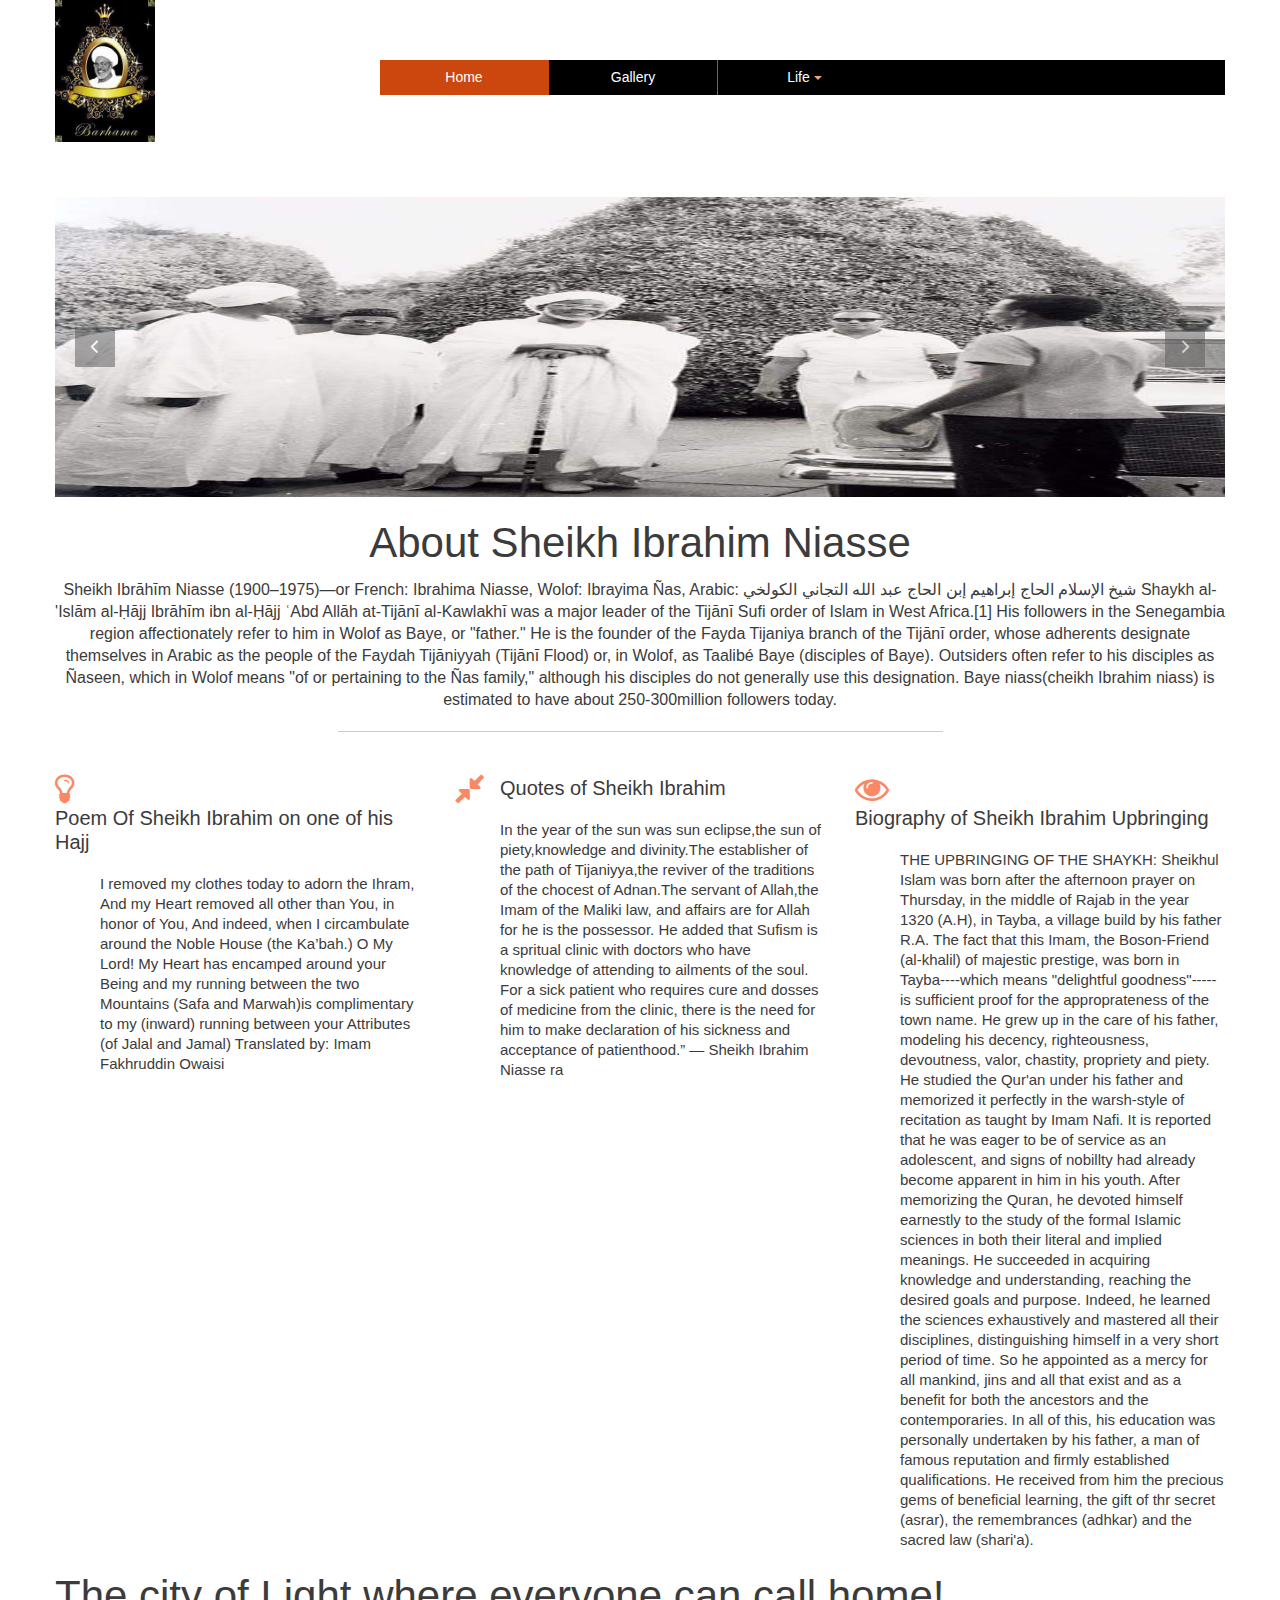
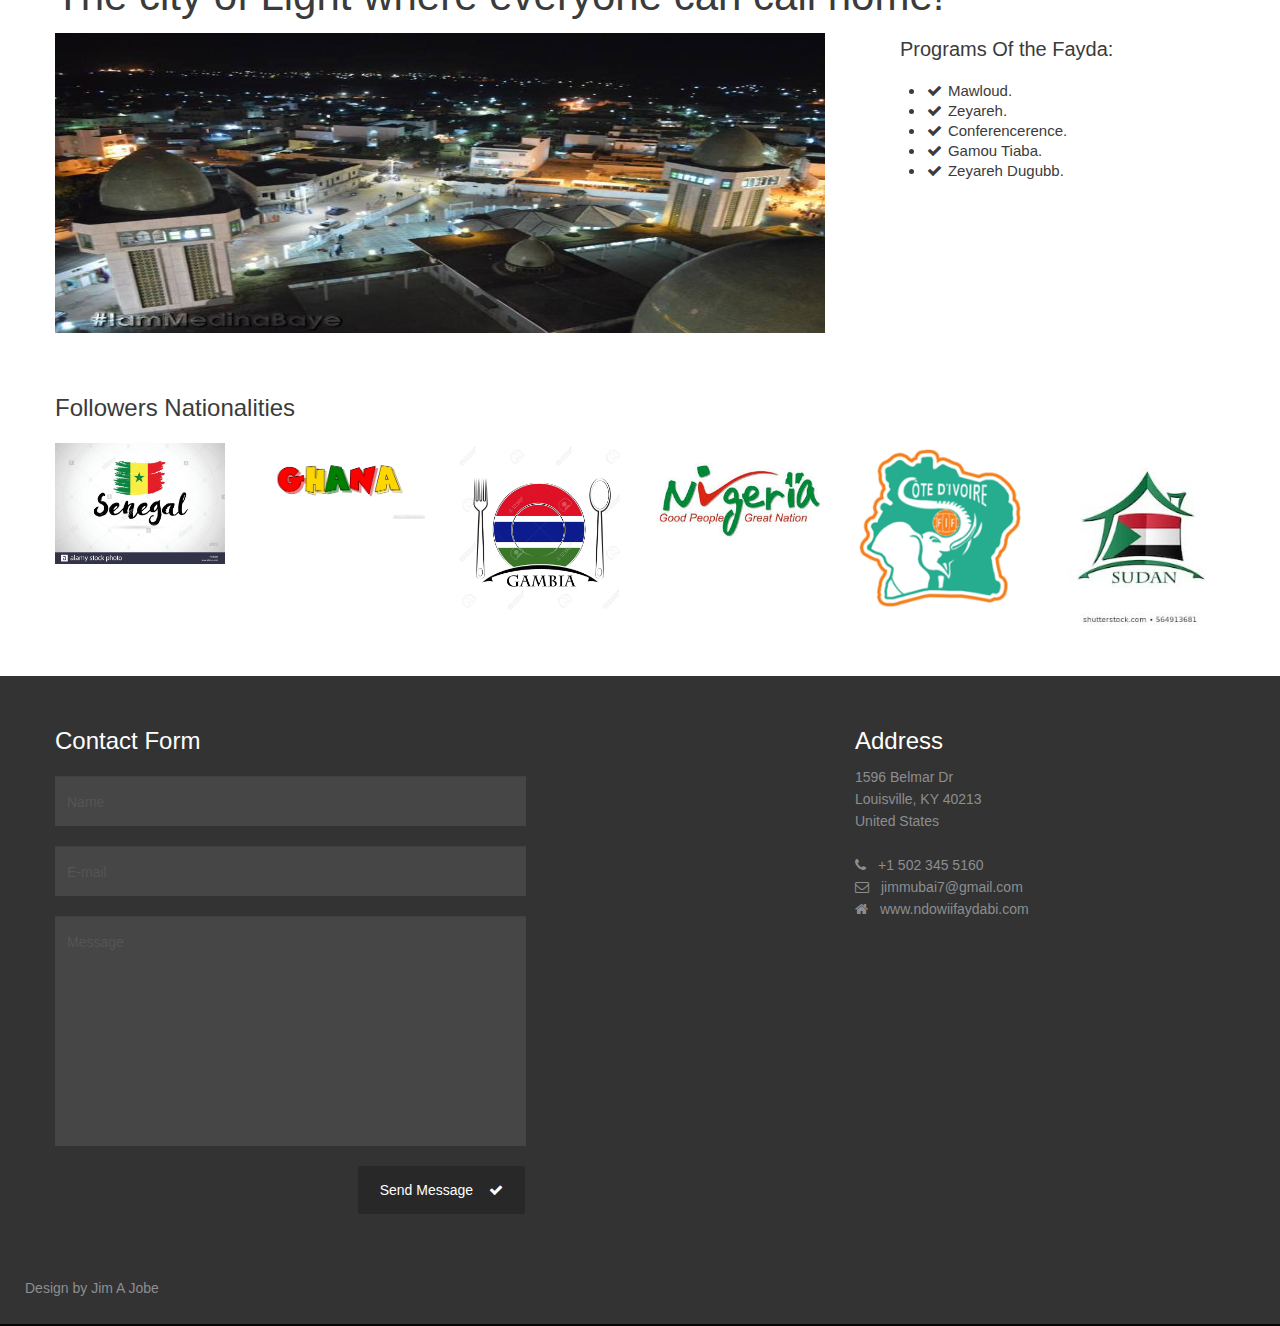
<file: index.html>
<!DOCTYPE html>


<head>
	<!-- Basic Meta Tags -->
  <meta charset="utf-8">
  <title>Baye LA Solution</title>
	<meta name="description" content="The Fayda Tijāniyyah ">
	<meta name="keywords" content="The Fayda Tijāniyyah">
  <meta name="viewport" content="width=device-width, initial-scale=1.0">


   <link href="baye2.jpg" rel="icon" type="image/jpg">


<link href="css/styles.css" rel="stylesheet">
<link href="css/bootstrap-override.css" rel="stylesheet">


 <link href="css/font-awesome/font-awesome.css" rel="stylesheet">

  <link rel="stylesheet" href="css/flexslider.css" type="text/css" media="screen">


</head>
<body>
<!-- Header -->
<header id="header">
  <div class="container">
    <div class="row t-container">

      <!-- Logo -->
      <div class="span3">
        <div class="logo">
          <a href="index.htm"><img src="img/logo-header1.jpg" alt=""></a>
          <p Sheikh Ibrahim Niasse "Baye" The Solution </p>
        </div>
      </div>

      <div class="span9">
        <div class="row space60"></div>
           <nav id="nav" role="navigation">
              <a href="#nav" title="Show navigation">Show navigation</a>
            <a href="#" title="Hide navigation">Hide navigation</a>
            <ul class="clearfix">
            <li class="active"><a href="index.html" title="">Home</a></li>
              <li><a href="gallery.html" title="">Gallery</a></li>
              <li><a href="life.html" title=""><span>Life</span></a>
             </li>
           </ul>
        </nav>
       </div>
    </div>
     <div class="row space40"></div>
        <div class="slider1 flexslider">  <!-- Slider -->
          <ul class="slides">
            <li>
              <img src="img/slider/1.jpg" alt="">
            </li>
            <li>
              <img src="img/slider/2.jpg" alt="">
            </li>
            <li>
              <img src="img/slider/3.jpg" alt="">
            </li>
                  <li>
              <img src="img/slider/4.jpg" alt="">
            </li>
          </ul>
        </div>  <!-- Slider End -->
</div>
</header>


<div id="content">
    <div class="container">
       <div class="f-center">
              <h2>About Sheikh Ibrahim Niasse</h2>
              <div class="head-info">
                Sheikh Ibrāhīm Niasse (1900–1975)—or French: Ibrahima Niasse, Wolof: Ibrayima Ñas, Arabic: شيخ الإسلام الحاج إبراهيم إبن الحاج عبد الله التجاني الكولخي‎ Shaykh al-'Islām al-Ḥājj Ibrāhīm ibn al-Ḥājj ʿAbd Allāh at-Tijānī al-Kawlakhī was a major leader of the Tijānī Sufi order of Islam in West Africa.[1] His followers in the Senegambia region affectionately refer to him in Wolof as Baye, or "father." He is the founder of the Fayda Tijaniya branch of the Tijānī order, whose adherents designate themselves in Arabic as the people of the Faydah Tijāniyyah (Tijānī Flood) or, in Wolof, as Taalibé Baye (disciples of Baye). Outsiders often refer to his disciples as Ñaseen, which in Wolof means "of or pertaining to the Ñas family," although his disciples do not generally use this designation. Baye niass(cheikh Ibrahim niass) is estimated to have about 250-300million followers today.
            </div>
       </div>
       <div class="f-hr"></div>
      <div class="row space40"></div>
      <div class="row">
        <div class="span12">
          <div class="row">
            <!-- Service Container -->
            <div class="span4">
              <!-- Service Icon -->
              <div class="ic-1"><i class="icon-lightbulb"></i></div>
              <!-- Service Title -->
              <div class="title-1"><h4>Poem Of Sheikh Ibrahim on one of his Hajj </h4></div>
              <!-- Service Content -->
              <div class="text-1">
                I removed my clothes today to adorn the Ihram, And my Heart removed all other than You, in honor of You, And indeed, when I circambulate around the Noble House (the Ka’bah.) O My Lord! My Heart has encamped around your Being and my running between the two Mountains (Safa and Marwah)is complimentary to my (inward) running between your Attributes (of Jalal and Jamal)
Translated by: Imam Fakhruddin Owaisi
              </div>
            </div>


            <div class="span4">
                        <div class="ic-1"><i class="icon-resize-small"></i></div>
                        <div class="title-1"><h4>Quotes of Sheikh Ibrahim</h4></div>
                        <div class="text-1">
                          In the year of the sun was sun eclipse,the sun of piety,knowledge and divinity.The establisher of the path of Tijaniyya,the reviver of the traditions of the chocest of Adnan.The servant of Allah,the Imam of the Maliki law, and affairs are for Allah for he is the possessor. He added that Sufism is a spritual clinic with doctors who have knowledge of attending to ailments of the soul. For a sick patient who requires cure and dosses of medicine from the clinic, there is the need for him to make declaration of his sickness and acceptance of patienthood.” ― Sheikh Ibrahim Niasse ra
                        </div>
                      </div>
                      <div class="span4">
                        <div class="ic-1"><i class="icon-eye-open"></i></div>
                        <div class="title-1"><h4>Biography of Sheikh Ibrahim Upbringing</h4></div>
                        <div class="text-1">
                          THE UPBRINGING OF THE SHAYKH: Sheikhul Islam was born after the afternoon prayer on Thursday, in the middle of Rajab in the year 1320 (A.H), in Tayba, a village build by his father R.A. The fact that this Imam, the Boson-Friend (al-khalil) of majestic prestige, was born in Tayba----which means "delightful goodness"-----is sufficient proof for the approprateness of the town name. He grew up in the care of his father, modeling his decency, righteousness, devoutness, valor, chastity, propriety and piety. He studied the Qur'an under his father and memorized it perfectly in the warsh-style of recitation as taught by Imam Nafi. It is reported that he was eager to be of service as an adolescent, and signs of nobillty had already become apparent in him in his youth. After memorizing the Quran, he devoted himself earnestly to the study of the formal Islamic sciences in both their literal and implied meanings. He succeeded in acquiring knowledge and understanding, reaching the desired goals and purpose. Indeed, he learned the sciences exhaustively and mastered all their disciplines, distinguishing himself in a very short period of time. So he appointed as a mercy for all mankind, jins and all that exist and as a benefit for both the ancestors and the contemporaries.
In all of this, his education was personally undertaken by his father, a man of famous reputation and firmly established qualifications. He received from him the precious gems of beneficial learning, the gift of thr secret (asrar), the remembrances (adhkar) and the sacred law (shari'a).
                        </div>
                      </div>
                    </div>
                  </div>

                  <div class="span12">
                    <h2>The city of Light where everyone can call home!</h2>
                  </div>
                  <div class="span8">
                    <img src="img/image01.png" alt="">
                  </div>
                  <div class="span4">
                    <div class="ic-1"></div>
                    <div class="title-1"><h4>Programs Of the Fayda:</h4></div>
                    <!-- List -->
                    <div class="text-1">
                      <ul class="list-b">
                        <!-- List Items -->
                        <li><i class="icon-ok"></i> Mawloud.</li>
                        <li><i class="icon-ok"></i> Zeyareh.</li>
                        <li><i class="icon-ok"></i> Conferencerence.</li>
                        <li><i class="icon-ok"></i> Gamou Tiaba.</li>
                        <li><i class="icon-ok"></i> Zeyareh Dugubb.</li>
                      </ul>
                    </div>
                    <!-- List End -->
                  </div>

                </div>

                <div class="space40"></div>

                <!-- Followers Nationalities -->
                <div class="row">
                  <div class="span12">
                    <h3>Followers Nationalities</h3>
                  </div>
                </div>

                <div id="Nationalities" class="slider2 flexslider">
        <ul class="slides">


                    <li>
                      <div class="row">
                        <div class="span2">
                          <a href="#" rel="external">
                              <img src="img/nationalities/4.png" alt=""width="100px"height="100px">
                          </a>
                        </div>
                        <div class="span2">
                          <a href="#" rel="external">
                              <img src="img/nationalities/3.png" alt=""width="100px"height="100px">
                          </a>
                        </div>
                        <div class="span2">
                          <a href="#" rel="external">
                              <img src="img/nationalities/1.png" alt=""width="100px"height="100px">
                          </a>
                        </div>
                        <div class="span2">
                          <a href="#" rel="external">
                              <img src="img/nationalities/2.png" alt=""width="100px"height="100px">
                          </a>
                        </div>
                        <div class="span2">
                          <a href="#" rel="external">
                              <img src="img/nationalities/5.png" alt=""width="100px"height="100px">
                          </a>
                        </div>
                        <div class="span2">
                          <a href="#" rel="external">
                              <img src="img/nationalities/6.png" alt=""width="100px"height="100px">
                          </a>
                        </div>
                      </div>
                    </li>
                  </ul>
                </div>
                <!-- Our Clients End -->

                <div class="space50"></div>

              </div>
            </div>
            <!-- Content End -->

            <!-- Footer -->
            <footer id="footer">
              <div class="container">
                <div class="row">
                  <div class="span5">
                  <h3>Contact Form</h3>
                  <div>
                    <form class="form-main" name="ajax-form" id="ajax-form" action="#" method="post">
                      <div id="ajaxsuccess">E-mail was successfully sent.</div>
                      <div class="error" id="err-name">Please enter name</div>
                      <input name="name" id="name" type="text" value="Name" onfocus="if(this.value == 'Name') this.value='';" onblur="if(this.value == '') this.value='Name';">

                      <div class="error" id="err-email">Please enter e-mail</div>
          		        <div class="error" id="err-emailvld">E-mail is not a valid format</div>
                      <input  name="email" id="email" type="text" value="E-mail" onfocus="if(this.value == 'E-mail') this.value='';" onblur="if(this.value == '') this.value='E-mail';">

                      <div class="error" id="err-message">Please enter message</div>
                      <textarea  name="message" id="message" onfocus="if(this.value == 'Message') this.value='';" onblur="if(this.value == '') this.value='Message';">Message</textarea><br>
                      <div>
                      	<div class="error" id="err-form">There was a problem validating the form please check!</div>
                      	<div class="error" id="err-timedout">The connection to the server timed out!</div>
                      	<div class="error" id="err-state"></div>
                      </div>
                      <button id="send" class="btn f-right">Send Message <i class="icon-ok"></i></button>
                    </form>
                  </div>
                  </div>
                  <div class="span3 offset3">
                    <h3>Address</h3>
                    1596 Belmar Dr<br>
                    Louisville, KY 40213<br>
                    United States<br>
                    <br>
                    <i class="icon-phone"></i>+1 502 345 5160<br>
                    <i class="icon-envelope"></i><a href="mailto:jimmubai7@gmail.com">jimmubai7@gmail.com</a><br>
                    <i class="icon-home"></i><a href="#">www.ndowiifaydabi.com</a>


                </div>

                <div class="row space50"></div>
                <div class="row">
                  <div class="span6">
                    <div class="logo-footer">
                      Design by <a href="https:ndowiifaydabi.com">Jim A Jobe</a>
                    </div>
                  </div>
                </div>

              </div>
            </footer>
            <!-- Footer End -->

            <!-- JavaScripts -->
            <script type="text/javascript" src="js/jquery-1.8.3.min.js"></script>
            <script type="text/javascript" src="js/bootstrap.min.js"></script>
            <script type="text/javascript" src="js/functions.js"></script>
            <script type="text/javascript" defer src="js/jquery.flexslider.js"></script>

          </body>
          </html>
</file>
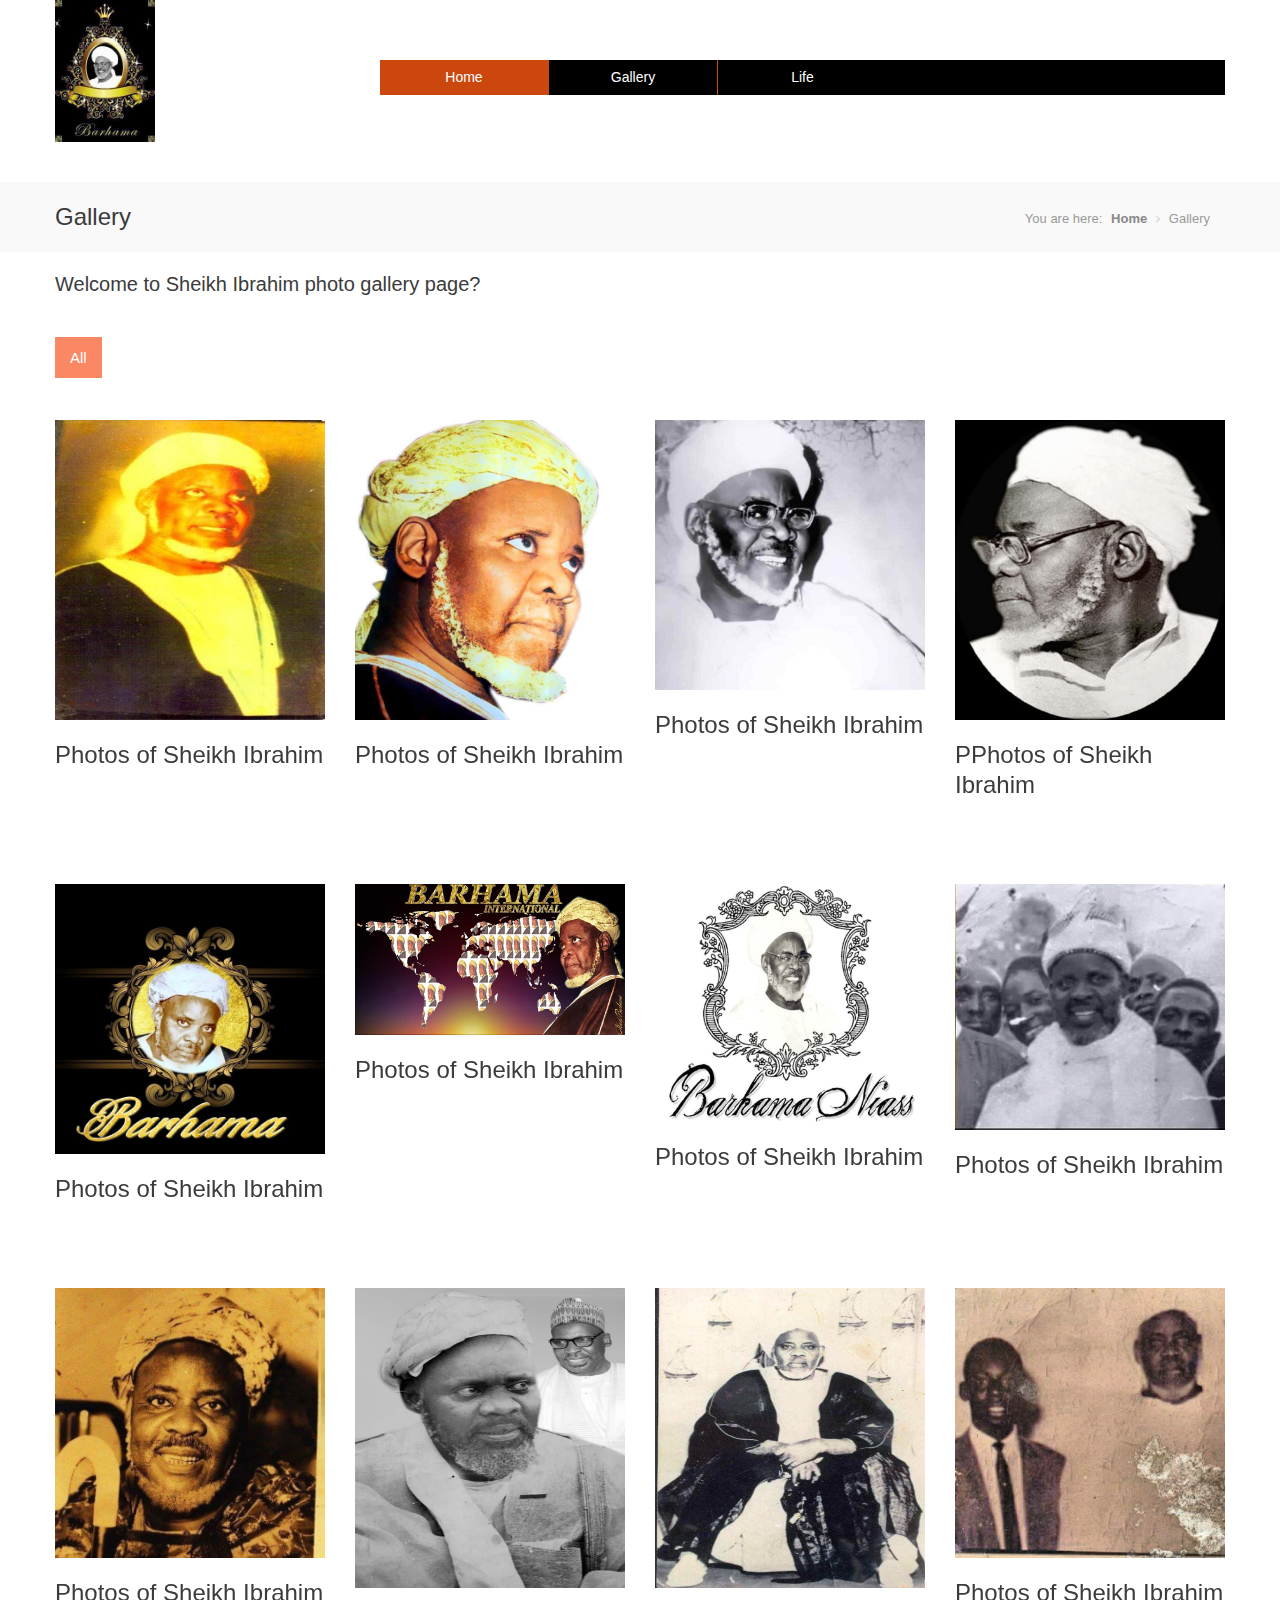
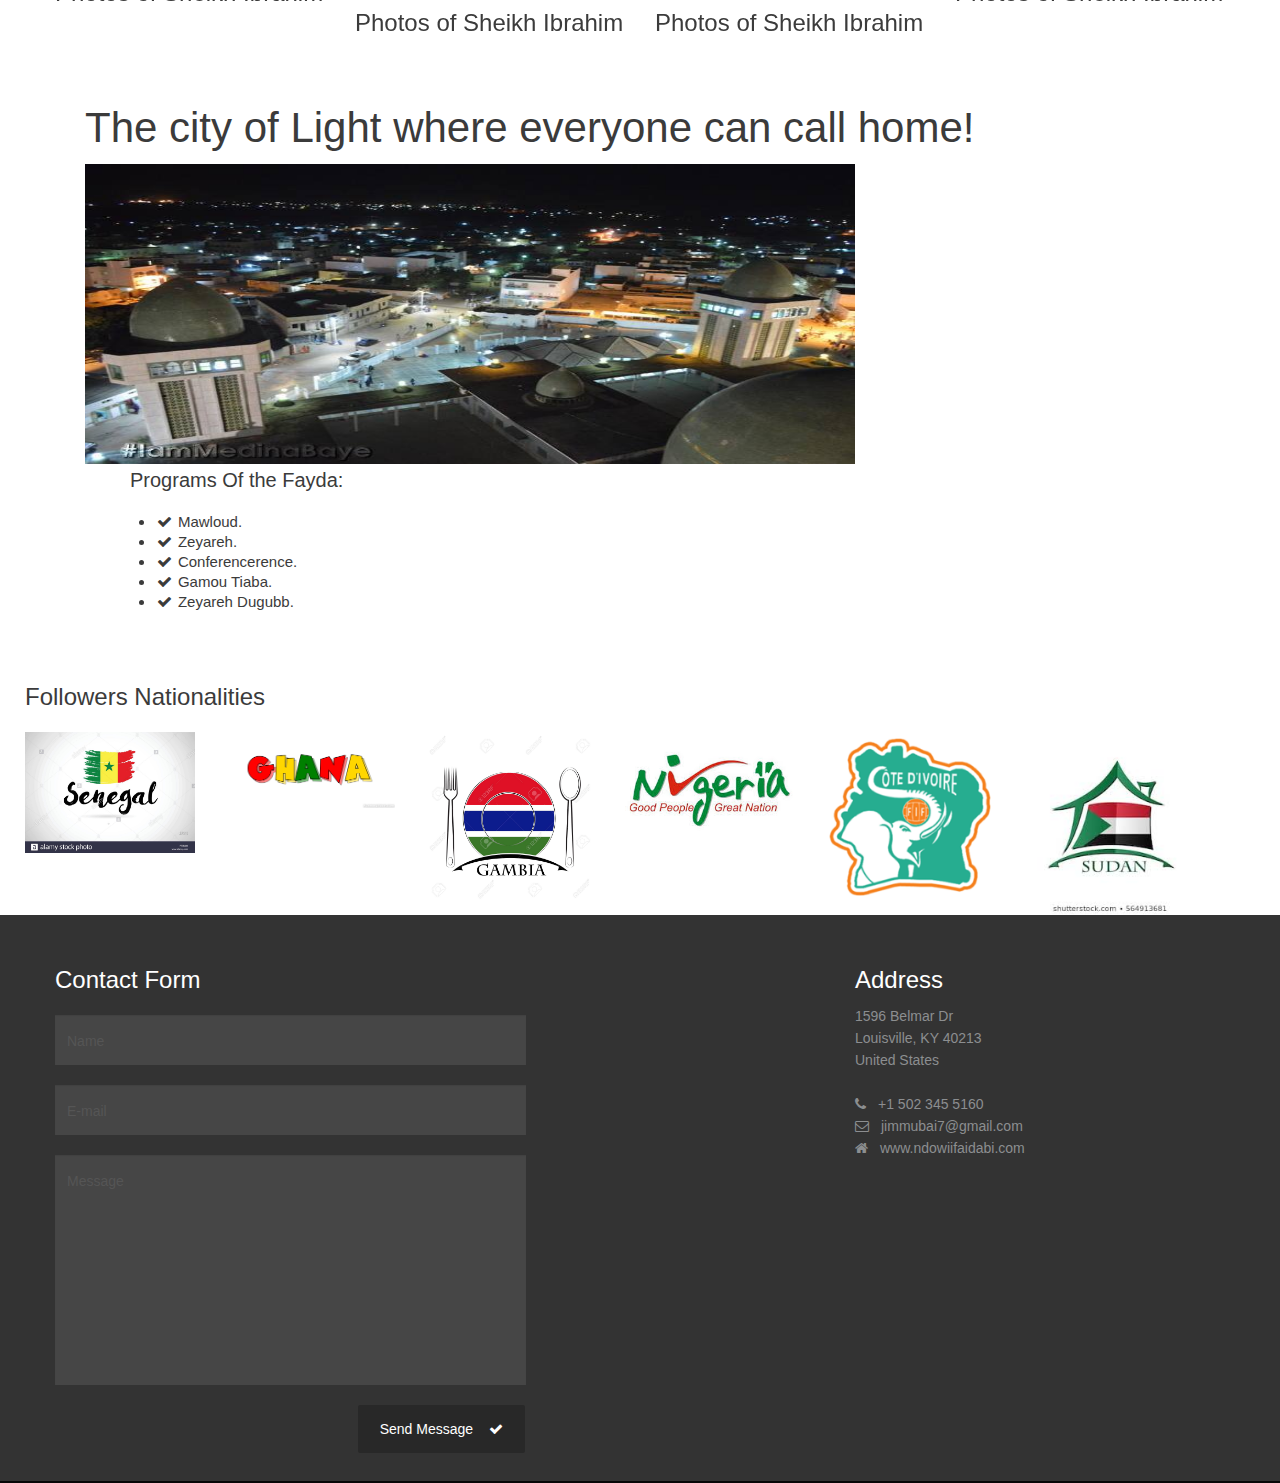
<file: gallery.html>
<!DOCTYPE html>
<html class="not-ie" lang="en"> <!--<![endif]-->

<head>
	<!-- Basic Meta Tags -->
  <meta charset="utf-8">
  <title>Sheikh Ibrahim Gallery</title>
	<meta name="description" content="Sheikh Ibrahim Gallery ">
  <meta name="viewport" content="width=device-width, initial-scale=1.0">

  <!-- Styles -->
  <link href="css/styles.css" rel="stylesheet">
  <link href="css/bootstrap-override.css" rel="stylesheet">

  <!-- Font Avesome Styles -->
  <link href="css/font-awesome/font-awesome.css" rel="stylesheet">


  <!-- FlexSlider Style -->
  <link rel="stylesheet" href="css/flexslider.css" type="text/css" media="screen">


</head>
<body>
  <!-- Header -->
  <header id="header">
    <div class="container">
      <div class="row t-container">

        <!-- Logo -->
        <div class="span3">
          <div class="logo">
            <a href="index.htm"><img src="img/logo-header1.jpg" alt=""></a>
          </div>
        </div>

        <div class="span9">
          <div class="row space60"></div>
             <nav id="nav" role="navigation">
               	<a href="#nav" title="Show navigation">Show navigation</a>
	            <a href="#" title="Hide navigation">Hide navigation</a>
	            <ul class="clearfix">
	           	<li class="active"><a href="index.htm" title="">Home</a></li>
                <li><a href="gallery.html" title="">Gallery</a></li>
                <li><a href="Life.html" title="">Life</a></li>
               </li>
	           </ul>
          </nav>
         </div>
      </div>
       <div class="row space40"></div>
  </div>
</header><!-- Header End -->
<!-- Titlebar
================================================== -->
<section id="titlebar">
	<!-- Container -->
	<div class="container">

		<div class="eight columns">
			<h3 class="left">Gallery</h3>
		</div>

		<div class="eight columns">
			<nav id="breadcrumbs">
				<ul>
					<li>You are here:</li>
					<li><a href="#">Home</a></li>
					<li>Gallery</li>
				</ul>
			</nav>
		</div>

	</div>
	<!-- Container / End -->
</section>

  <!-- Content -->
  <div id="content">
    <div class="container">

      <div class="row">
        <div class="span12">
          <h4>Welcome to Sheikh Ibrahim photo gallery page?</h4>
          <p>
<p>
      <div class="row">
        <div class="span12">
            <!-- portfolio filter -->
        		<ul id="portfolio-filter">
        			<li class="active"><a href="#" class="filter" data-filter="*">All</a></li>

        		</ul>

        		<section class="row" id="portfolio-items">
              <ul class="portfolio">

                <li>
                  <article class="span3 project" data-tags="photography">
                    <a href="#">
                      <div class="square-1">
                        <div class="img-container">
                          <img src="img/gallery/01.jpg" alt="">
						  <div class="img-bg-icon"></div>
						  
                        </div>

                        <h3>Photos of Sheikh Ibrahim</h3>

                      </div>
                    </a>
                  </article>
                </li>
				<li>
                  <article class="span3 project" data-tags="webdesign">
                    <a href="#">
                      <div class="square-1">
                        <div class="img-container">
                          <img src="img/gallery/02.jpg" alt="">
                          <div class="img-bg-icon"></div>
                        </div>
                        <h3>Photos of Sheikh Ibrahim</h3>

                      </div>
                    </a>
                  </article>
                </li>

                <li>
                  <article class="span3 project" data-tags="photography,identity">
                    <a href="#">
                      <div class="square-1">
                        <div class="img-container">
                          <img src="img/gallery/03.jpg" alt="">
                          <div class="img-bg-icon"></div>
                        </div>
                        <h3>Photos of Sheikh Ibrahim</h3>

                      </div>
                    </a>
                  </article>
                </li>

                <li>
                  <article class="span3 project" data-tags="identity,architecture">
                    <a href="#">
                      <div class="square-1">
                        <div class="img-container">
                          <img src="img/gallery/04.jpg" alt="">
                          <div class="img-bg-icon"></div>
                        </div>
                        <h3>PPhotos of Sheikh Ibrahim</h3>

                      </div>
                    </a>
                  </article>
                </li>

                <li>
                  <article class="span3 project" data-tags="architecture,technology">
                    <a href="#">
                      <div class="square-1">
                        <div class="img-container">
                          <img src="img/gallery/05.jpg" alt="">
                          <div class="img-bg-icon"></div>
                        </div>
                        <h3>Photos of Sheikh Ibrahim</h3>

                      </div>
                    </a>
                  </article>
                </li>

                <li>
                  <article class="span3 project" data-tags="technology,webdesign">
                    <a href="#">
                      <div class="square-1">
                        <div class="img-container">
                          <img src="img/gallery/06.jpg" alt="">
                          <div class="img-bg-icon"></div>
                        </div>
                        <h3>Photos of Sheikh Ibrahim</h3>

                      </div>
                    </a>
                  </article>
                </li>

                <li>
                  <article class="span3 project" data-tags="architecture">
                    <a href="#">
                      <div class="square-1">
                        <div class="img-container">
                          <img src="img/gallery/07.jpg" alt="">
                          <div class="img-bg-icon"></div>
                        </div>
                        <h3>Photos of Sheikh Ibrahim</h3>

                      </div>
                    </a>
                  </article>
                </li>

                <li>
                  <article class="span3 project" data-tags="identity,technology">
                    <a href="#">
                      <div class="square-1">
                        <div class="img-container">
                          <img src="img/gallery/08.jpg" alt="">
                          <div class="img-bg-icon"></div>
                        </div>
                        <h3>Photos of Sheikh Ibrahim</h3>

                      </div>
                    </a>
                  </article>
                </li>

                <li>
                  <article class="span3 project" data-tags="webdesign, architecture">
                    <a href="#">
                      <div class="square-1">
                        <div class="img-container">
                          <img src="img/gallery/09.jpg" alt="">
                          <div class="img-bg-icon"></div>
                        </div>
                        <h3>Photos of Sheikh Ibrahim</h3>

                      </div>
                    </a>
                  </article>
                </li>

                <li>
                  <article class="span3 project" data-tags="technology,webdesign">
                    <a href="#">
                      <div class="square-1">
                        <div class="img-container">
                          <img src="img/gallery/10.jpg" alt="">
                          <div class="img-bg-icon"></div>
                        </div>
                        <h3>Photos of Sheikh Ibrahim</h3>

                      </div>
                    </a>
                  </article>
                </li>

                <li>
                  <article class="span3 project" data-tags="architecture,photography">
                    <a href="#">
                      <div class="square-1">
                        <div class="img-container">
                          <img src="img/gallery/11.jpg" alt="">
                          <div class="img-bg-icon"></div>
                        </div>
                        <h3>Photos of Sheikh Ibrahim</h3>

                      </div>
                    </a>
                  </article>
                </li>

                <li>
                  <article class="span3 project" data-tags="technology,identity,architecture">
                    <a href="#">
                      <div class="square-1">
                        <div class="img-container">
                          <img src="img/gallery/12.jpg" alt="">
                          <div class="img-bg-icon"></div>
                        </div>
                        <h3>Photos of Sheikh Ibrahim</h3>

                      </div>
                    </a>
                  </article>
                </li>

              </ul>
            </section>
			
			<div class="span12">
                    <h2>The city of Light where everyone can call home!</h2>
                  </div>
                  <div class="span8">
                    <img src="img/image01.png" alt="">
                  </div>
                  <div class="span4">
                    <div class="ic-1"></div>
                    <div class="title-1"><h4>Programs Of the Fayda:</h4></div>
                    <!-- List -->
                    <div class="text-1">
                      <ul class="list-b">
                        <!-- List Items -->
                        <li><i class="icon-ok"></i> Mawloud.</li>
                        <li><i class="icon-ok"></i> Zeyareh.</li>
                        <li><i class="icon-ok"></i> Conferencerence.</li>
                        <li><i class="icon-ok"></i> Gamou Tiaba.</li>
                        <li><i class="icon-ok"></i> Zeyareh Dugubb.</li>
                      </ul>
                    </div>
                    <!-- List End -->
                  </div>

                </div>

                <div class="space40"></div>
			
			<div class="row">
                  <div class="span12">
                    <h3>Followers Nationalities</h3>
                  </div>
                </div>

                <div id="Nationalities" class="slider2 flexslider">
        <ul class="slides">


                    <li>
                      <div class="row">
                        <div class="span2">
                          <a href="#" rel="external">
                              <img src="img/nationalities/4.png" alt=""width="100px"height="100px">
                          </a>
                        </div>
                        <div class="span2">
                          <a href="#" rel="external">
                              <img src="img/nationalities/3.png" alt=""width="100px"height="100px">
                          </a>
                        </div>
                        <div class="span2">
                          <a href="#" rel="external">
                              <img src="img/nationalities/1.png" alt=""width="100px"height="100px">
                          </a>
                        </div>
                        <div class="span2">
                          <a href="#" rel="external">
                              <img src="img/nationalities/2.png" alt=""width="100px"height="100px">
                          </a>
                        </div>
                        <div class="span2">
                          <a href="#" rel="external">
                              <img src="img/nationalities/5.png" alt=""width="100px"height="100px">
                          </a>
                        </div>
                        <div class="span2">
                          <a href="#" rel="external">
                              <img src="img/nationalities/6.png" alt=""width="100px"height="100px">
                          </a>
                        </div>
                      </div>
                    </li>
                  </ul>
                </div>
                <!-- Our Clients End -->
			

  <!-- Content End -->
  </div> </div> </div> </div> </div> </div> </div>

  <!-- Footer -->
  <footer id="footer">
    <div class="container">
      <div class="row">
        <div class="span5">
        <h3>Contact Form</h3>
        <div>
          <form class="form-main" name="ajax-form" id="ajax-form" action="#" method="post">
            <div id="ajaxsuccess">E-mail was successfully sent.</div>
            <div class="error" id="err-name">Please enter name</div>
            <input name="name" id="name" type="text" value="Name" onfocus="if(this.value == 'Name') this.value='';" onblur="if(this.value == '') this.value='Name';">

            <div class="error" id="err-email">Please enter e-mail</div>
		        <div class="error" id="err-emailvld">E-mail is not a valid format</div>
            <input  name="email" id="email" type="text" value="E-mail" onfocus="if(this.value == 'E-mail') this.value='';" onblur="if(this.value == '') this.value='E-mail';">

            <div class="error" id="err-message">Please enter message</div>
            <textarea  name="message" id="message" onfocus="if(this.value == 'Message') this.value='';" onblur="if(this.value == '') this.value='Message';">Message</textarea><br>
            <div>
            	<div class="error" id="err-form">There was a problem validating the form please check!</div>
            	<div class="error" id="err-timedout">The connection to the server timed out!</div>
            	<div class="error" id="err-state"></div>
            </div>
            <button id="send" class="btn f-right">Send Message <i class="icon-ok"></i></button>
          </form>
        </div>
        </div>
        <div class="span3 offset3">
          <h3>Address</h3>
          1596 Belmar Dr<br>
          Louisville, KY 40213<br>
          United States<br>
          <br>
          <i class="icon-phone"></i>+1 502 345 5160<br>
          <i class="icon-envelope"></i><a href="jimmubai7@gmail.com.com">jimmubai7@gmail.com</a><br>
          <i class="icon-home"></i><a href="#">www.ndowiifaidabi.com</a>

          <div class="row space40"></div>

          
        </div>
      </div>

    </div>
  </footer>
  <!-- Footer End -->

  <!-- JavaScripts -->
  <script type="text/javascript" src="js/jquery-1.8.3.min.js"></script>
  <script type="text/javascript" src="js/bootstrap.min.js"></script>
  <script type="text/javascript" src="js/functions.js"></script>
  <script type="text/javascript" src="js/jquery.isotope.min.js"></script>
  <script type="text/javascript" defer src="js/jquery.flexslider.js"></script>

</body>
</html>
</file>
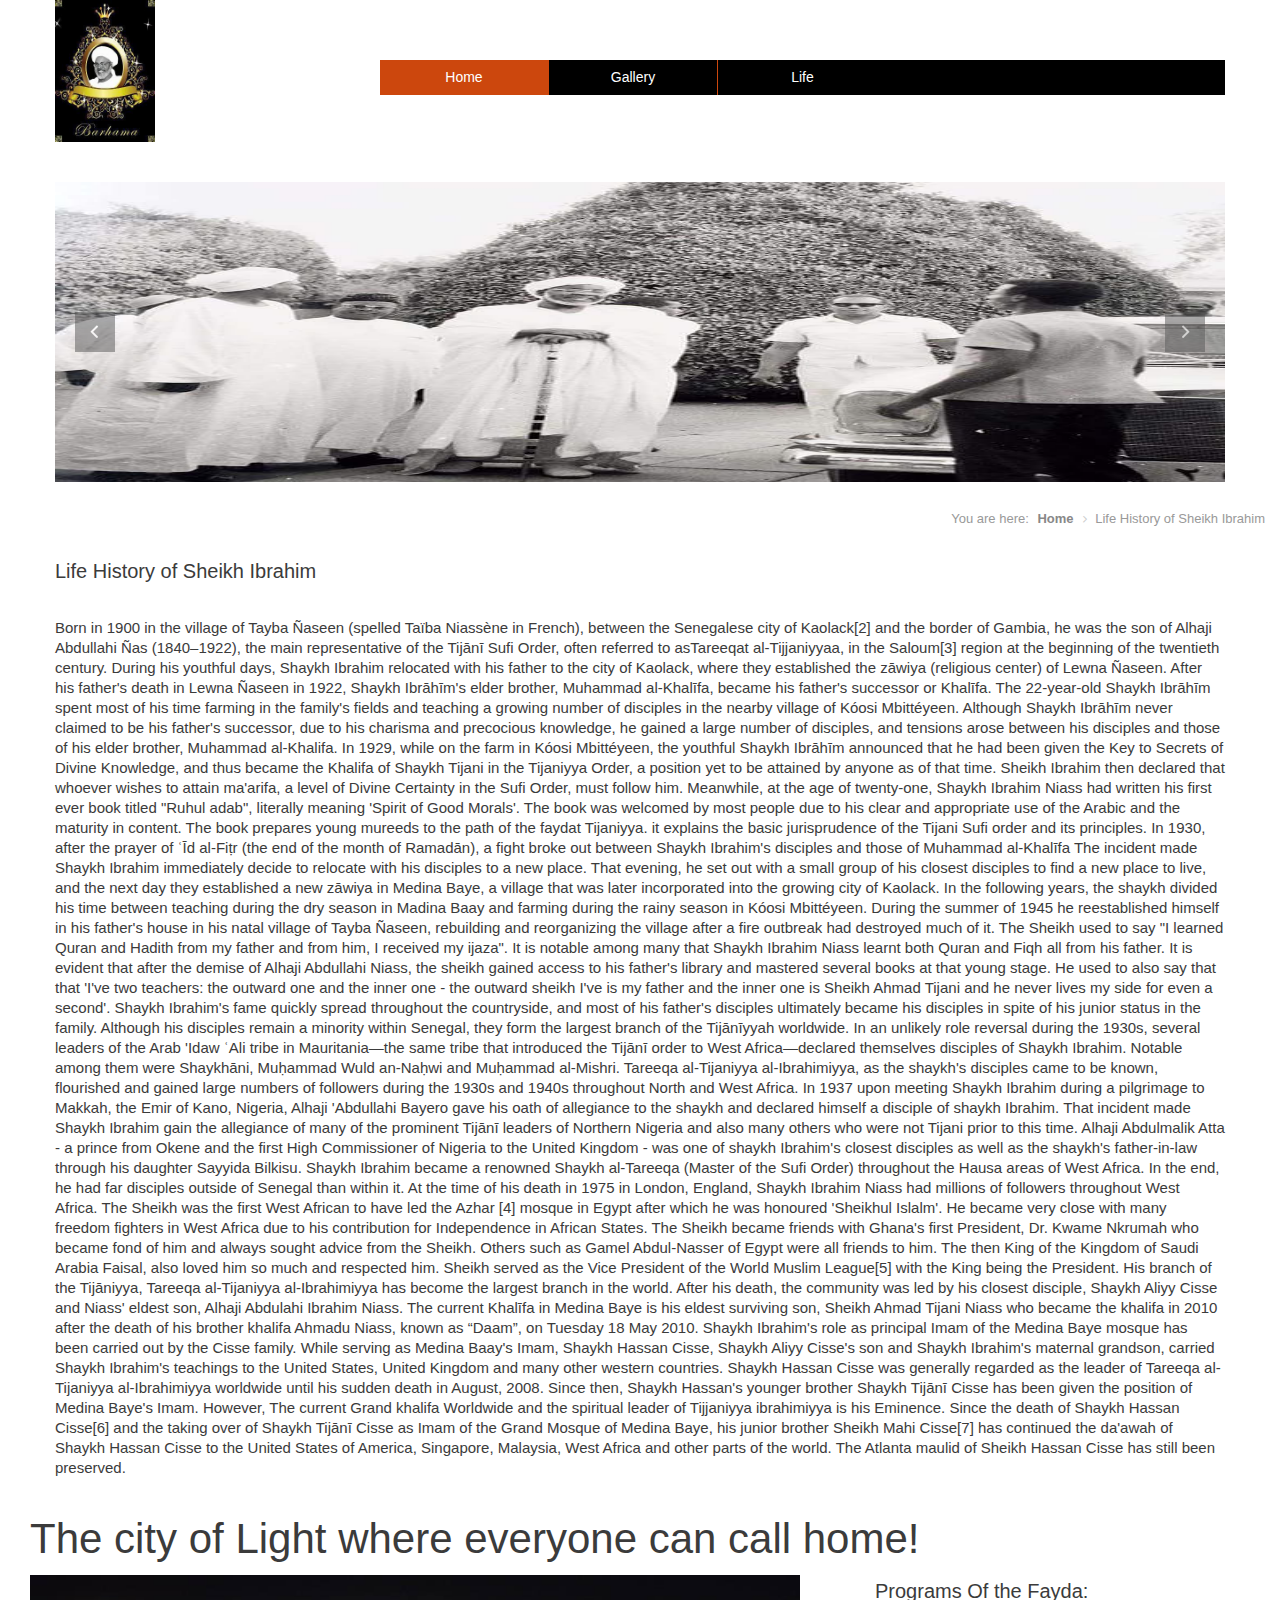
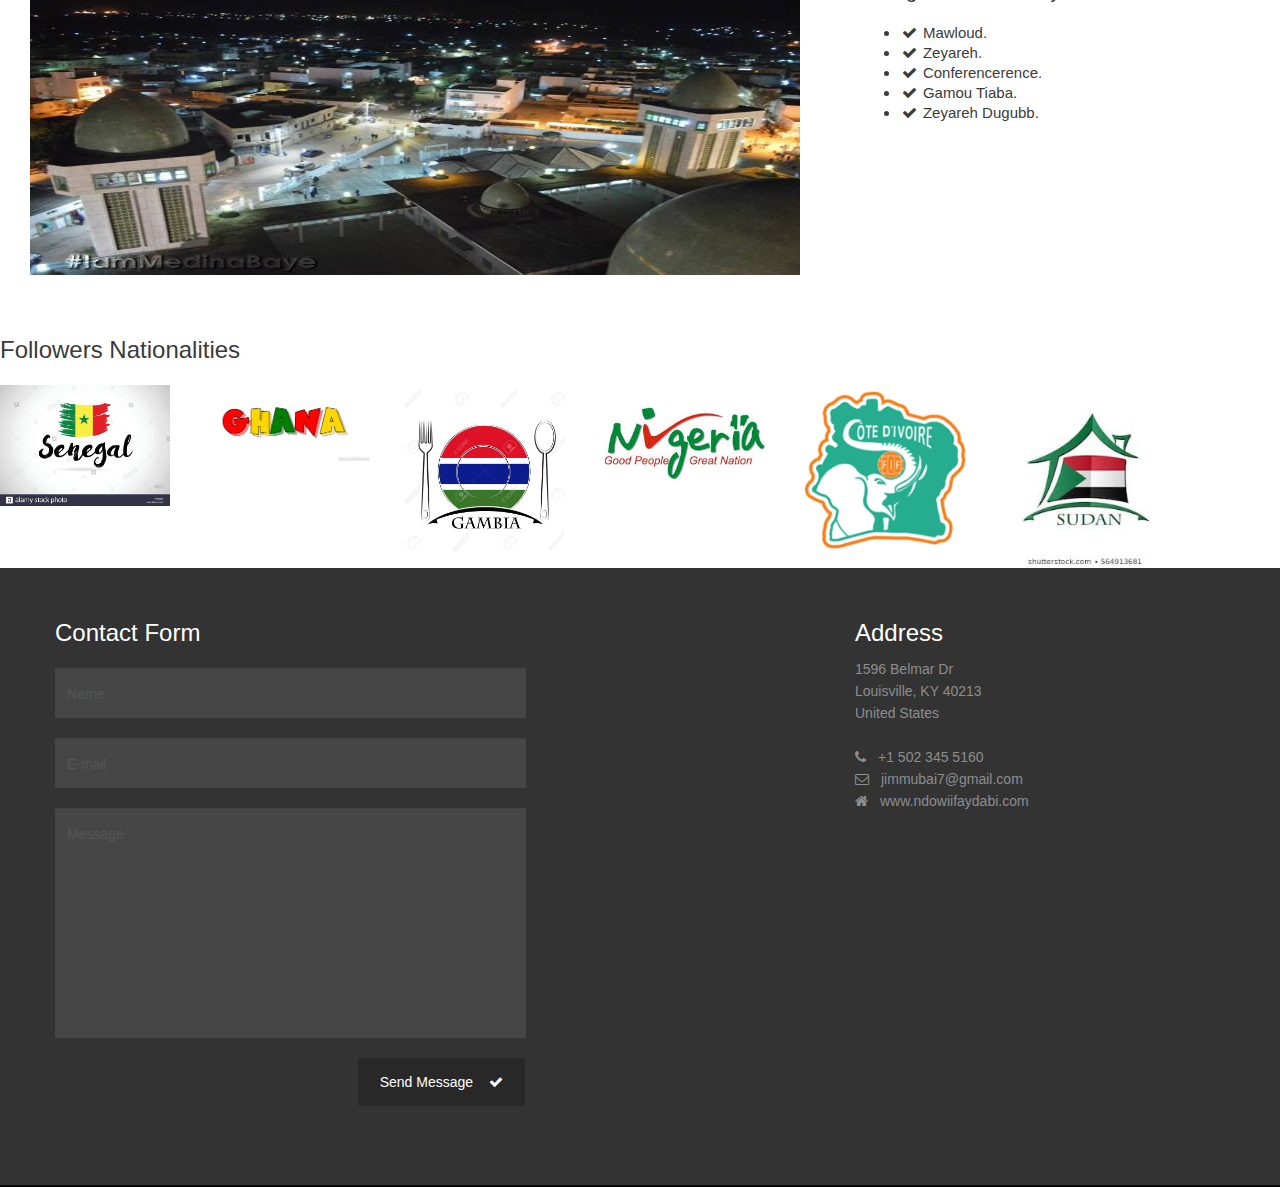
<file: life.html>
<!DOCTYPE html>
<html class="not-ie" lang="en">

	
<head>
	<!-- Basic Meta Tags -->
  <meta charset="utf-8">
  <title>Baye LA Solution</title>
	<meta name="description" content="The Fayda Tijāniyyah ">
	<meta name="keywords" content="The Fayda Tijāniyyah">
  <meta name="viewport" content="width=device-width, initial-scale=1.0">


  <!-- Styles -->
  <link href="css/styles.css" rel="stylesheet">
  <link href="css/bootstrap-override.css" rel="stylesheet">

  <!-- Font Styles -->
  <link href="css/font-awesome/font-awesome.css" rel="stylesheet">
	

  <!-- FlexSlider Style -->
  <link rel="stylesheet" href="css/flexslider.css" type="text/css" media="screen">

	
</head>       
<body>
  <!-- Header -->
  <header id="header">
    <div class="container">
      <div class="row t-container">

        <!-- Logo -->
        <div class="span3">
          <div class="logo">
            <a href="index.htm"><img src="img/logo-header1.jpg" alt=""></a>
          </div>            
        </div>

        <div class="span9">
          <div class="row space60"></div>
             <nav id="nav" role="navigation">
               	<a href="#nav" title="Show navigation">Show navigation</a>
	            <a href="#" title="Hide navigation">Hide navigation</a>
	            <ul class="clearfix">
	           	<li class="active"><a href="index.html" title="">Home</a></li>                
                <li><a href="gallery.html" title="">Gallery</a></li>
                <li><a href="life.html" title="">Life</a></li>
  			         
               </li>
	           </ul>
          </nav>
         </div> 
      </div> 
       <div class="row space40"></div>
          <div class="slider1 flexslider">  <!-- Slider -->
            <ul class="slides">
              <li>
    	    	    <img src="img/slider/1.jpg" alt="">
    	    		</li>
    	    		<li>
    	    	    <img src="img/slider/2.jpg" alt="">
    	    		</li>
    	    		<li>
    	    	    <img src="img/slider/3.jpg" alt="">
    	    		</li>
                    <li>
    	    	    <img src="img/slider/4.jpg" alt="">
    	    		</li>
            </ul>
          </div>  <!-- Slider End -->
  </div> 
</header><!-- Header End -->



			<nav id="breadcrumbs">
				<ul>
					<li>You are here:</li>
					<li><a href="#">Home</a></li>
					<li>Life History of Sheikh Ibrahim</li>
				</ul>
			</nav>
		</div>

	</div>
	<!-- Container / End -->
</section>

  <!-- Content -->
  <div id="content">
    <div class="container">
      <div class="row">
        <div class="span12">
          <h4>Life History of Sheikh Ibrahim</h4>
          <p>Born in 1900 in the village of Tayba Ñaseen (spelled Taïba Niassène in French), between the Senegalese city of Kaolack[2] and the border of Gambia, he was the son of Alhaji Abdullahi Ñas (1840–1922), the main representative of the Tijānī Sufi Order, often referred to asTareeqat al-Tijjaniyyaa, in the Saloum[3] region at the beginning of the twentieth century. During his youthful days, Shaykh Ibrahim relocated with his father to the city of Kaolack, where they established the zāwiya (religious center) of Lewna Ñaseen. After his father's death in Lewna Ñaseen in 1922, Shaykh Ibrāhīm's elder brother, Muhammad al-Khalīfa, became his father's successor or Khalīfa. The 22-year-old Shaykh Ibrāhīm spent most of his time farming in the family's fields and teaching a growing number of disciples in the nearby village of Kóosi Mbittéyeen. Although Shaykh Ibrāhīm never claimed to be his father's successor, due to his charisma and precocious knowledge, he gained a large number of disciples, and tensions arose between his disciples and those of his elder brother, Muhammad al-Khalifa. In 1929, while on the farm in Kóosi Mbittéyeen, the youthful Shaykh Ibrāhīm announced that he had been given the Key to Secrets of Divine Knowledge, and thus became the Khalifa of Shaykh Tijani in the Tijaniyya Order, a position yet to be attained by anyone as of that time. Sheikh Ibrahim then declared that whoever wishes to attain ma'arifa, a level of Divine Certainty in the Sufi Order, must follow him. Meanwhile, at the age of twenty-one, Shaykh Ibrahim Niass had written his first ever book titled "Ruhul adab", literally meaning 'Spirit of Good Morals'. The book was welcomed by most people due to his clear and appropriate use of the Arabic and the maturity in content. The book prepares young mureeds to the path of the faydat Tijaniyya. it explains the basic jurisprudence of the Tijani Sufi order and its principles. In 1930, after the prayer of ʿĪd al-Fiṭr (the end of the month of Ramadān), a fight broke out between Shaykh Ibrahim's disciples and those of Muhammad al-Khalīfa The incident made Shaykh Ibrahim immediately decide to relocate with his disciples to a new place. That evening, he set out with a small group of his closest disciples to find a new place to live, and the next day they established a new zāwiya in Medina Baye, a village that was later incorporated into the growing city of Kaolack. In the following years, the shaykh divided his time between teaching during the dry season in Madina Baay and farming during the rainy season in Kóosi Mbittéyeen. During the summer of 1945 he reestablished himself in his father's house in his natal village of Tayba Ñaseen, rebuilding and reorganizing the village after a fire outbreak had destroyed much of it. The Sheikh used to say "I learned Quran and Hadith from my father and from him, I received my ijaza". It is notable among many that Shaykh Ibrahim Niass learnt both Quran and Fiqh all from his father. It is evident that after the demise of Alhaji Abdullahi Niass, the sheikh gained access to his father's library and mastered several books at that young stage. He used to also say that that 'I've two teachers: the outward one and the inner one - the outward sheikh I've is my father and the inner one is Sheikh Ahmad Tijani and he never lives my side for even a second'. Shaykh Ibrahim's fame quickly spread throughout the countryside, and most of his father's disciples ultimately became his disciples in spite of his junior status in the family. Although his disciples remain a minority within Senegal, they form the largest branch of the Tijānīyyah worldwide. In an unlikely role reversal during the 1930s, several leaders of the Arab 'Idaw ʿAli tribe in Mauritania—the same tribe that introduced the Tijānī order to West Africa—declared themselves disciples of Shaykh Ibrahim. Notable among them were Shaykhāni, Muḥammad Wuld an-Naḥwi and Muḥammad al-Mishri. Tareeqa al-Tijaniyya al-Ibrahimiyya, as the shaykh's disciples came to be known, flourished and gained large numbers of followers during the 1930s and 1940s throughout North and West Africa. In 1937 upon meeting Shaykh Ibrahim during a pilgrimage to Makkah, the Emir of Kano, Nigeria, Alhaji 'Abdullahi Bayero gave his oath of allegiance to the shaykh and declared himself a disciple of shaykh Ibrahim. That incident made Shaykh Ibrahim gain the allegiance of many of the prominent Tijānī leaders of Northern Nigeria and also many others who were not Tijani prior to this time. Alhaji Abdulmalik Atta - a prince from Okene and the first High Commissioner of Nigeria to the United Kingdom - was one of shaykh Ibrahim's closest disciples as well as the shaykh's father-in-law through his daughter Sayyida Bilkisu. Shaykh Ibrahim became a renowned Shaykh al-Tareeqa (Master of the Sufi Order) throughout the Hausa areas of West Africa. In the end, he had far disciples outside of Senegal than within it. At the time of his death in 1975 in London, England, Shaykh Ibrahim Niass had millions of followers throughout West Africa. The Sheikh was the first West African to have led the Azhar [4] mosque in Egypt after which he was honoured 'Sheikhul Islalm'. He became very close with many freedom fighters in West Africa due to his contribution for Independence in African States. The Sheikh became friends with Ghana's first President, Dr. Kwame Nkrumah who became fond of him and always sought advice from the Sheikh. Others such as Gamel Abdul-Nasser of Egypt were all friends to him. The then King of the Kingdom of Saudi Arabia Faisal, also loved him so much and respected him. Sheikh served as the Vice President of the World Muslim League[5] with the King being the President. His branch of the Tijāniyya, Tareeqa al-Tijaniyya al-Ibrahimiyya has become the largest branch in the world. After his death, the community was led by his closest disciple, Shaykh Aliyy Cisse and Niass' eldest son, Alhaji Abdulahi Ibrahim Niass. The current Khalīfa in Medina Baye is his eldest surviving son, Sheikh Ahmad Tijani Niass who became the khalifa in 2010 after the death of his brother khalifa Ahmadu Niass, known as “Daam”, on Tuesday 18 May 2010. Shaykh Ibrahim's role as principal Imam of the Medina Baye mosque has been carried out by the Cisse family. While serving as Medina Baay's Imam, Shaykh Hassan Cisse, Shaykh Aliyy Cisse's son and Shaykh Ibrahim's maternal grandson, carried Shaykh Ibrahim's teachings to the United States, United Kingdom and many other western countries. Shaykh Hassan Cisse was generally regarded as the leader of Tareeqa al-Tijaniyya al-Ibrahimiyya worldwide until his sudden death in August, 2008. Since then, Shaykh Hassan's younger brother Shaykh Tijānī Cisse has been given the position of Medina Baye's Imam. However, The current Grand khalifa Worldwide and the spiritual leader of Tijjaniyya ibrahimiyya is his Eminence. Since the death of Shaykh Hassan Cisse[6] and the taking over of Shaykh Tijānī Cisse as Imam of the Grand Mosque of Medina Baye, his junior brother Sheikh Mahi Cisse[7] has continued the da'awah of Shaykh Hassan Cisse to the United States of America, Singapore, Malaysia, West Africa and other parts of the world. The Atlanta maulid of Sheikh Hassan Cisse has still been preserved.
          </p> 
     
    </div>
  </div> </div>
  
		<div class="span12">
                    <h2>The city of Light where everyone can call home!</h2>
                  </div>
                  <div class="span8">
                    <img src="img/image01.png" alt="">
                  </div>
                  <div class="span4">
                    <div class="ic-1"></div>
                    <div class="title-1"><h4>Programs Of the Fayda:</h4></div>
                    <!-- List -->
                    <div class="text-1">
                      <ul class="list-b">
                        <!-- List Items -->
                        <li><i class="icon-ok"></i> Mawloud.</li>
                        <li><i class="icon-ok"></i> Zeyareh.</li>
                        <li><i class="icon-ok"></i> Conferencerence.</li>
                        <li><i class="icon-ok"></i> Gamou Tiaba.</li>
                        <li><i class="icon-ok"></i> Zeyareh Dugubb.</li>
                      </ul>
                    </div>
                    <!-- List End -->
                  </div>

                </div>

                <div class="space40"></div>
  
  
  <div class="row">
                  <div class="span12">
                    <h3>Followers Nationalities</h3>
                  </div>
                </div>

                <div id="Nationalities" class="slider2 flexslider">
        <ul class="slides">


                    <li>
                      <div class="row">
                        <div class="span2">
                          <a href="#" rel="external">
                              <img src="img/nationalities/4.png" alt=""width="100px"height="100px">
                          </a>
                        </div>
                        <div class="span2">
                          <a href="#" rel="external">
                              <img src="img/nationalities/3.png" alt=""width="100px"height="100px">
                          </a>
                        </div>
                        <div class="span2">
                          <a href="#" rel="external">
                              <img src="img/nationalities/1.png" alt=""width="100px"height="100px">
                          </a>
                        </div>
                        <div class="span2">
                          <a href="#" rel="external">
                              <img src="img/nationalities/2.png" alt=""width="100px"height="100px">
                          </a>
                        </div>
                        <div class="span2">
                          <a href="#" rel="external">
                              <img src="img/nationalities/5.png" alt=""width="100px"height="100px">
                          </a>
                        </div>
                        <div class="span2">
                          <a href="#" rel="external">
                              <img src="img/nationalities/6.png" alt=""width="100px"height="100px">
                          </a>
                        </div>
                      </div>
                    </li>
                  </ul>
                </div>
                <!-- Our Clients End -->
  
  <!-- Content End -->
  
 <!-- Footer -->
  <footer id="footer">
    <div class="container">
      <div class="row">
        <div class="span5">
        <h3>Contact Form</h3>
        <div>         
          <form class="form-main" name="ajax-form" id="ajax-form" action="#" method="post">
            <div id="ajaxsuccess">E-mail was successfully sent.</div> 
            <div class="error" id="err-name">Please enter name</div>
            <input name="name" id="name" type="text" value="Name" onfocus="if(this.value == 'Name') this.value='';" onblur="if(this.value == '') this.value='Name';">
            
            <div class="error" id="err-email">Please enter e-mail</div>
		        <div class="error" id="err-emailvld">E-mail is not a valid format</div>
            <input  name="email" id="email" type="text" value="E-mail" onfocus="if(this.value == 'E-mail') this.value='';" onblur="if(this.value == '') this.value='E-mail';">

            <div class="error" id="err-message">Please enter message</div>
            <textarea  name="message" id="message" onfocus="if(this.value == 'Message') this.value='';" onblur="if(this.value == '') this.value='Message';">Message</textarea><br>
            <div>
            	<div class="error" id="err-form">There was a problem validating the form please check!</div>
            	<div class="error" id="err-timedout">The connection to the server timed out!</div>
            	<div class="error" id="err-state"></div>
            </div>
            <button id="send" class="btn f-right">Send Message <i class="icon-ok"></i></button>
          </form>
        </div>
        </div>
        <div class="span3 offset3">
          <h3>Address</h3>
          1596 Belmar Dr<br>
          Louisville, KY 40213<br>
          United States<br>
          <br>
          <i class="icon-phone"></i>+1 502 345 5160<br>
          <i class="icon-envelope"></i><a href="mailto:jjobe1917@my.sullivan.edu">jimmubai7@gmail.com</a><br>
          <i class="icon-home"></i><a href="#">www.ndowiifaydabi.com</a>
          
          <div class="row space40"></div>    
        </div>
      
      <div class="row space50"></div>
      <div class="row">
        <div class="span6">
                               
        </div>
       
      </div>

    </div>
  </footer>
  <!-- Footer End -->

  <!-- JavaScripts -->
  <script type="text/javascript" src="js/jquery-1.8.3.min.js"></script> 
  <script type="text/javascript" src="js/bootstrap.min.js"></script>  
  <script type="text/javascript" src="js/functions.js"></script>
  <script type="text/javascript" src="js/jquery.isotope.min.js"></script>
  <script type="text/javascript" defer src="js/jquery.flexslider.js"></script>

</body>
</html>
</file>
<file: css/styles.css>
@import url("bootstrap.min.css");
@import url("bootstrap-responsive.min.css");


::-moz-selection { background: #999; color: #fff; text-shadow: none; }
::selection { background: #999; color: #fff; text-shadow: none; }
:focus { outline-color: transparent!important; outline-style: none!important; }

html {
	overflow-y:scroll;
	background:lightgreen;
}

body {
	margin: 0;
	padding: 0;
  font-family: 'Source Sans Pro', sans-serif;
	font-size: 15px;
	line-height: 20px;
	color: #3b3b3b;
	-webkit-font-smoothing: subpixel-antialiased;
	-webkit-text-size-adjust: 100%;
	cursor:default;
  background: white;
}

h1, h2, h3, h4, h5, h6 {
  position:relative;
  font-family: 'Titillium Web', sans-serif;
  font-weight: 200;
  line-height: 1.25;
  color: #3b3b3b;
  margin:0px;
  padding: 20px 0;
  clear:both;
}

h1, h2 {
  font-size:42px;
  padding: 20px 0 10px 0;
}

h1 {
  color:#3b3b3b;
}

h2 {
}

h3 {
  font-size:24px;
  line-height:30px;
}

h4 {
  font-size:20px;
  line-height:24px;
  font-weight:500;
}

h5, h6 {
  font-size:20px;
  line-height:26px;
}

hr {
  height:1px;
  border:0px;
  background:#4973c2;
  margin:25px 0 25px 0;
  clear:both;
}

p {
  margin:15px 0;
}

blockquote {
  color:#83adff;
  margin:15px 0px;
  border-left:5px solid #fda056;
}

a {
  color:#fff;
  text-decoration:none;
}

a:hover {
  color:#fff;
  text-decoration:none;
}

img {
  width:100%;
  max-height: 300px;
}

/* --------------------------------------------------------	*/
/*	Main Classes */
/* --------------------------------------------------------	*/

.white {
  color:#fff;
}
.left{
	float:left;
}
.blue{
  color:#fda056;
}

.blue2{
  color:#e4f2ff;
}

.blue-dark{
  color:#fb8865;
}

.bold {
  font-weight:bold;
}

.normal {
  font-weight:normal;
}

.space5 {
  height:5px;
  clear:both;
}

.space10 {
  height:10px;
  clear:both;
}

.space15 {
  height:15px;
  clear:both;
}

.space20 {
  height:20px;
  clear:both;
}

.space25 {
  height:25px;
  clear:both;
}

.space30 {
  height:30px;
  clear:both;
}

.space40 {
  height:40px;
  clear:both;
}

.space50 {
  height:50px;
  clear:both;
}

.space60 {
  height:60px;
  clear:both;
}

.space70 {
  height:70px;
  clear:both;
}

.space80 {
  height:80px;
  clear:both;
}

.space90 {
  height:90px;
  clear:both;
}

.space100 {
  height:100px;
  clear:both;
}

.left {
  text-align:left;
}

.right {
  text-align:right;
}

.f-left {
  float:left !important;
}

.f-right {
  float:right;
}

.f-center {
  text-align: center; }

.f-hr{
  border-bottom:1px solid #CCC;
  padding:10px;
  width:50%;
  margin:0 auto;
}

.pad1 {
  padding-top:6px;
}

.pad2 {
  padding-top:18px;
}

.p-t-0{
  padding-top:0px;
}

.pos-r {
  position:relative;
}

.c-b {
  clear:both;
}

.o-h {
  overflow:hidden;
}

/* --------------------------------------------------------	*/
/*  Header  */
/* --------------------------------------------------------	*/

header {
  position:relative;
  display:block;
}

.t-container {
  position:relative;
}

.texture {
  position:absolute;
  top:0px;
  left:-210px;
  width:751px;
  height:596px;
}

.logo {
  position:relative;
  margin-top:auto;
  width: 100px;
}

.head-info {
  font-size:16px;
  line-height:22px;
}

  /* --------------------------------------------------------	*/
  /*  Slider  */
  /* --------------------------------------------------------	*/

  .slider1 {
    width:100%;
    border-bottom:0px;
  }

/* --------------------------------------------------------	*/
/*	Navigation */
/* --------------------------------------------------------	*/

		#nav
		{
			font-family: 'Open Sans', sans-serif;
			position:relative;
			z-index: 1000;
		}

			#nav > a
			{
				display: none;
			}

			#nav li
			{
				position: relative;
				list-style:none;
			}
				#nav li a
				{
					color: #fff;
					display: block;
				}
				#nav li a:active
				{
					background-color: #c00 !important;
				}

			#nav span:after
			{
				width: 0;
				height: 0;
				border: 0.313em solid transparent; /* 5 */
				border-bottom: none;
				border-top-color: #efa585;
				content: '';
				vertical-align: middle;
				display: inline-block;
				position: relative;
				right: -0.313em; /* 5 */
			}

			/* first level */

			#nav > ul
			{
				background-color: black;
			}
				#nav > ul > li
				{
					width: 20%;
					height: 100%;
					float: left;
				}
					#nav > ul > li > a
					{
						height: 100%;
						font-size: 14px; /* 24 */
						line-height: 2.5em; /* 60 (24) */
						text-align: center;
					}
						#nav > ul > li:not( :last-child ) > a
						{
							border-right: 1px solid #cc470d;
						}
						#nav > ul > li:hover > a,
						#nav > ul:not( :hover ) > li.active > a
						{
							background-color: #cc470d;
						}


				/* second level */

				#nav li ul
				{
					background-color: #cc470d;
					display: none;
					position: absolute;
					top: 100%;
					margin-left:-0px;
					width:100%;
				}
					#nav li:hover ul
					{
						display: block;
						left: 0;
						right: 0;
					}
						#nav li:not( :first-child ):hover ul
						{
							left: -1px;
						}
						#nav li ul a
						{
							border-top: 1px solid #e15a1f;
							padding: 5px; /* 15 (20) */
						}
							#nav li ul li a:hover,
							#nav li ul:not( :hover ) li.active a
							{
								background-color: #e15a1f;
							}


		@media only screen and ( max-width: 62.5em ) /* 1000 */
		{
			#nav
			{
				width: 100%;
				position: relative;
				margin: 0;
			}
			.logo{
				margin:0 auto;
			}
		}

		@media only screen and ( max-width: 40em ) /* 640 */
		{
			html
			{
				font-size: 75%; /* 12 */
			}

			#nav
			{
				position: relative;
				top: auto;
				left:auto;
			}
				#nav > a
				{
					width: 3.125em; /* 50 */
					height: 3.125em; /* 50 */
					text-align: left;
					text-indent: -9999px;
					background-color: #e15a1f;
					position: relative;
				}
					#nav > a:before,
					#nav > a:after
					{
						position: absolute;
						border: 2px solid #fff;
						top: 35%;
						left: 25%;
						right: 25%;
						content: '';
					}
					#nav > a:after
					{
						top: 60%;
					}

				#nav:not( :target ) > a:first-of-type,
				#nav:target > a:last-of-type
				{
					display: block;
				}


			/* first level */

			#nav > ul
			{
				height: auto;
				display: none;
				position: absolute;
				left: 0;
				right: 0;
			}
				#nav:target > ul
				{
					display: block;
				}
				#nav > ul > li
				{
					width: 100%;
					float: none;
				}
					#nav > ul > li > a
					{
						height: auto;
						text-align: left;
						padding: 0 0.833em; /* 20 (24) */
					}
						#nav > ul > li:not( :last-child ) > a
						{
							border-right: none;
							border-bottom: 1px solid #cc470d;
						}


				/* second level */

				#nav li ul
				{
					position: static;
					padding: 1.25em; /* 20 */
					padding-top: 0;
				}
}



#content {
  position:relative;
}

/* --------------------------------------------------------	*/
/*  Home  */
/* --------------------------------------------------------	*/

.ic-1 {
  width:45px;
  height:30px;
  font-size:34px;
  float:left;
}

.ic-1 i {
  color:#fb8865;
}

.title-1 {
  color:#3c3c3c;
  float:left;
  font-size:16px;
  line-height:30px;
}

.title-1 h4 {
  padding-top:4px;
}

.text-1 {
  padding-left:45px;
  clear:both;
}

.title-2 {
  font-size:16px;
  padding:15px 0;
}

.square-1 {
  color:#83adff;
  padding-bottom:24px;
}

.square-1 img {
  -webkit-transition: all .3s ease;
}

.square-1:hover img {
  opacity:0.3;
  filter:alpha(opacity=30); /* For IE8 and earlier */
  -webkit-transition: all .4s ease;
}

.img-container {
  position:relative;
}

.img-bg-icon {
  position:absolute;
  top:0px;
  left:0px;
  width:100%;
  height:100%;
  background: url(../img/zoom-icon.png) center center no-repeat;
  cursor:pointer;
  display:none;
}

.square-1:hover .img-bg-icon {
  display:block;
}

.h-button {
  position:absolute;
  height:auto !important;
}

.h-button h3 {
  padding:15px 20px;
  font-size:22px;
}


/* --------------------------------------------------------	*/
/*  Nationalities */
/* --------------------------------------------------------	*/

.nationalities {
  position: relative;
  font-style:italic;
  color:#FFF;
  border:0px;
  padding:30px;
  background:#fb8865;
}

.nationalities:after {
	content: ' ';
	position: absolute;
	width: 0;
	height: 0;
	left: 40px;
	bottom: -24px;
	border: 12px solid;
	border-color: #fb8865 transparent transparent #fb8865;
}

.nationalities {
  position:relative;
  font-style:italic;
  color:#83adff;
  text-align:right;
  padding-top:15px;
  padding-right:30px;
}

.quotes {
  float:right;
}

.quotes i {
  font-size:17px;
  padding-right:6px;
}

/* --------------------------------------------------------	*/
/*  Progress Bar  */
/* --------------------------------------------------------	*/

.progress {
  height:35px;
  border-radius:0px;
  background: #fda056 !important;
  -webkit-box-shadow:rgba(0, 0, 0, 0) 0 0 0 inset;
  margin-bottom:8px;
}

.bar {
  height:35px;
  line-height:35px;
  background:#fb8865 !important;
  border:0px;
  -webkit-box-shadow:rgba(0, 0, 0, 0) 0 0 0 inset;
  text-shadow: none !important;
  text-align:left !important;
  padding-left:30px !important;
}

/* --------------------------------------------------------	*/
/*  Buttons  */
/* --------------------------------------------------------	*/

.btn {
  color:#fff;
  background:#fb8865;
  height:48px;
  line-height:48px;
  padding:0px 22px;
  text-shadow:none;
  border-radius:2px;
  -webkit-box-shadow:rgba(0, 0, 0, 0) 0 0 0 !important;
  box-shadow:rgba(0, 0, 0, 0) 0 0 0 !important;
  border:0px;
  margin-bottom:8px;
}
.btn h3{
	color:#FFF;
}
.btn:hover {
  color:#fff;
  background:#fda056;
}

.btn-blue {
  background:#fda056;
}

.btn-blue:hover {
  background:#83adff;
}

.btn-gray {
  background:#3b3b3b;
}

.btn-gray:hover {
  background:#fda056;
}

/* --------------------------------------------------------	*/
/*  Accordion  */
/* --------------------------------------------------------	*/

.accordion-group {
  border-radius:0px !important;
  border:0px;
  margin-bottom:1px !important;
}

.accordion-heading {
  color:#393838;
  background:#e9edeb;
}
.accordion-heading a{
  color:#393838;
}
.accordion-inner {
  color:#393838;
  background:#f9f9f9;
  border:0px;
  padding:30px 20px !important;
}

.accordion-toggle {
  padding:20px !important;
}

/* --------------------------------------------------------	*/
/*  Tabs  */
/* --------------------------------------------------------	*/

.nav-tabs {
  border:0px;
  margin-bottom:0px;
}

.tab-content h3 {
  padding-bottom:0px;
}

.nav-tabs li a {
  border-radius:0px;
  border:0px;
  color:#3b3b3b;
  background:#e9edeb;
  padding:20px;
}

.nav-tabs li a:hover {
  background:#fb8865;
}

.tab-content {
  background:#f9f9f9;
  padding: 0px 20px;
  padding-bottom:10px;
}

.nav-tabs > .active > a, .nav-tabs > .active > a:hover {
  background-color:#f9f9f9;
  border-color:#e9edeb #e9edeb  transparent;
  border-style:solid;
  color:#3b3b3b;
}

/* --------------------------------------------------------	*/
/*  Alerts  */
/* --------------------------------------------------------	*/

.alert {
  margin-bottom:9px;
  padding:20px 40px 20px 20px;
  color:#789ab9;
  background:#e4f2ff;
  border-radius:0px;
  border:0px !important;
  text-shadow:none !important;
}

.alert-error {
  color:#fff;
  background:#ff5a5a;
}

.alert-info {
  color:#7f7e00;
  background:#dfde88;
}

.alert-success {
  color:#fff;
  background:#6ac663;
}

/* --------------------------------------------------------	*/
/*  Icons  */
/* --------------------------------------------------------	*/

.icons-s1 {
  font-size:34px;
}

.icons-s2 {
  font-size:28px;
}

.icons-s3 {
  font-size:22px;
}

.icons-s4 {
  font-size:16px;
}

/* --------------------------------------------------------	*/
/*  Tables  */
/* --------------------------------------------------------	*/

table {
  width:100%;
  border-radius:0px !important;
  border:0px !important;
  border-collapse:collapse !important;
}

th {
  color:#fff;
  background:#fda056;
  border-radius:0px !important;
  border:1px solid #3b3b3b !important;
  font-weight:normal !important;
  padding:15px 20px !important;
}

td {
  color:#83adff;
  background:#fb8865;
  border-radius:0px !important;
  border:1px solid #3b3b3b !important;
  padding:15px 20px !important;
}

table a:hover{
  text-decoration:none;
}

/* --------------------------------------------------------	*/
/*  Forms  */
/* --------------------------------------------------------	*/

.form-main input, .form-main textarea {
  position:relative;
  height:20px;
  width:95%;
  padding:16px 12px 14px 12px;
  margin-top:10px;
  background:#464646;
  border-radius:0px;
  border:0px;
}

.form-main textarea {
  height:200px;
  resize:none;
}

.error {
	color: white;
	display: none;
}

#ajaxsuccess {
	color: #fda056;
  font-size:18px;
  font-weight:bold;
	width: 100%;
	display: none;
  clear:both;
}
.clear{
	clear:both;}

/* --------------------------------------------------------	*/
/*  Paging  */
/* --------------------------------------------------------	*/

.paging {
  width:30px;
  height:30px;
  line-height:30px;
  text-align:center;
  font-size:13px;
  color:#fff;
  background:#fda056;
  float:right;
  margin-bottom:5px;
  margin-right:1px;
}

.paging:hover {
  color:#fff;
  background:#101d35;
  text-decoration:none;
}



 
  /* --------------------------------------------------------	*/
  /*	Flickr Widget */
  /* --------------------------------------------------------	*/

  .photo-stream {
    float:left;
    width:60px;
    height:60px;
    border-bottom:0px;
    margin-right:13px;
    margin-bottom:13px;
    overflow:hidden;
  }

  /* --------------------------------------------------------	*/
  /*  Tags  */
  /* --------------------------------------------------------	*/

  .tag {
    height:20px;
    font-size:13px;
    color:#fff;
    background:#fda056;
    padding:5px 13px 4px 13px;
    margin-right:10px;
    margin-bottom:10px;
    float:left;
  }

  .tag:hover {
    background:#fb8865;
  }

/* --------------------------------------------------------	*/
/*  Testimonials  */
/* --------------------------------------------------------	*/

.testimonials {
  background:#fb8865;
  border:1px solid #3b3b3b;
  padding:30px;
}

/* --------------------------------------------------------	*/
/*	Gallery */
/* --------------------------------------------------------	*/

.portfolio{
  overflow:hidden;
  margin:0px;
}

.portfolio .span4, .portfolio .span6{
  margin-top:50px;
}

.portfolio .span2, .portfolio .span3{
  margin-top:40px;
}

.portfolio a{
  text-decoration:none;
}

.portfolio li{
  list-style:none;
}

.portfolio-info {
  height:100%;
  background:#f5f7f8;
  border:1px solid #cbcfd1;
  border-bottom:2px solid #cbcfd1;
  padding:30px;
}

  /* --------------------------------------------------------	*/
  /*	Gallery Filter */
  /* --------------------------------------------------------	*/

  #portfolio-filter{
    margin:0px;
    overflow:hidden;
  }

  #portfolio-filter li {
    list-style:none;
    float:left;
    margin-right:10px;
    margin-top:5px;
    padding:12px 0px;
  }

  #portfolio-filter li a {
    padding:12px 15px;
    margin:0px;
    border:0px;
  	color:#fff;
	background: #fda056;
  }

  #portfolio-filter li:hover a {
    color:#fff;
    background: #83adff;
    text-decoration:none;
  }

  #portfolio-filter li.active a {
    color:#fff;
    background: #fb8865;
  }

	/* --------------------------------------------------------	*/
	/*	Gallery - Isotype (filtering tags) */
	/* --------------------------------------------------------	*/

	.isotope-item {
	  z-index: 2;
	}

	.isotope-hidden.isotope-item {
	  pointer-events: none;
	  z-index: 1;
	}

	/* Isotope CSS3 transitions */
	.isotope,	.isotope .isotope-item {
	  -webkit-transition-duration: 0.4s;
		 -moz-transition-duration: 0.4s;
		  -ms-transition-duration: 0.4s;
		   -o-transition-duration: 0.4s;
			  transition-duration: 0.4s;
	}

	.isotope {
	  -webkit-transition-property: height, width;
		 -moz-transition-property: height, width;
		  -ms-transition-property: height, width;
		   -o-transition-property: height, width;
			  transition-property: height, width;
	}

	.isotope .isotope-item {
	  -webkit-transition-property: -webkit-transform, opacity;
		 -moz-transition-property:    -moz-transform, opacity;
		  -ms-transition-property:     -ms-transform, opacity;
		   -o-transition-property:         top, left, opacity;
			  transition-property:         transform, opacity;
	}

	/* disabling Isotope CSS3 transitions */
	.isotope.no-transition,
	.isotope.no-transition .isotope-item,
	.isotope .isotope-item.no-transition {
	  -webkit-transition-duration: 0s;
		 -moz-transition-duration: 0s;
		  -ms-transition-duration: 0s;
		   -o-transition-duration: 0s;
			  transition-duration: 0s;
	}
/*----------------------------------------------------------*/
/* breadcrumbs */
#titlebar{background:#f9f9f9;}
#breadcrumbs ul{float:right;font-size:13px;margin-top:27px;font-weight:500; padding-left:5px; padding-right:15px;}
#breadcrumbs ul li{display:inline-block;color:#999;margin:0 0 0 5px}
#breadcrumbs ul li:after{content:"";font-family:"FontAwesome";font-size:12px;color:#ccc;margin:0 0 0 9px}
#breadcrumbs ul li:last-child:after,#breadcrumbs ul li:first-child:after{content:"";margin:0}
#breadcrumbs ul li:last-child a,#breadcrumbs ul li a{color:#888;font-weight:600}
#breadcrumbs ul li a:hover{color:#a0a0a0}#breadcrumbs ul li:first-child{padding-right:0;margin-left:0}
#breadcrumbs ul li:first-child,#breadcrumbs ul li:last-child{color:#999;background:0}
#breadcrumbs ul li:last-child{padding:0;background:0}

/* --------------------------------------------------------	*/
/*	Footer */
/* --------------------------------------------------------	*/

#footer {
  position:relative;
  color:#8c8e90;
  font-size:14px;
  line-height:22px;
  padding:30px 41px 20px 41px;
  background:#333333;
  border-bottom:2px solid #060606;
  overflow:hidden;
}

#footer h2 {
  margin-bottom:0px !important;
  padding-bottom:0px !important;
  padding-top:20px;
  color:#ffffff;
}

#footer h3 {
  padding-bottom:10px !important;
  color:#ffffff;
}

.logo-footer{
  line-height:32px;
}

.logo-footer img{
  width:auto;
  float:left;
  margin-right:20px;
}

#footer a {
  color:#8c8e90;
  text-decoration:none;
}

#footer a.white {
  color:#fff;
}

#footer a:hover, #footer a.white:hover {
  color:#83adff;
  text-decoration:none;
}

#footer i {
  margin-right:12px;
}

.texture-footer {
  position:absolute;
  top:-30px;
  right:-150px;
}

#footer .btn {
  background:#282828;
  text-shadow:none;
  border-radius:2px;
  -webkit-box-shadow:rgba(255, 255, 255, 00) 0 0 0 inset, rgba(0, 0, 0, 00) 0 0 0;
  background-image:-webkit-linear-gradient(top, #282828, #282828);
  margin-top:10px;
}

#footer .btn:hover {
  background:#3b3b3b;
}

#footer .btn i {
  margin-left:12px;
  margin-right:0px;
}



/* Mouseovers */
.social-network.aim:hover,.active .social-network.aim{ background-position: 0 -24px}
.social-network.amazon:hover,.active .social-network.amazon{ background-position: -24px -24px}
.social-network.apple:hover,.active .social-network.apple{ background-position: -48px -24px}
.social-network.behance:hover,.active .social-network.behance{ background-position: -72px -24px}
.social-network.blogger:hover,.active .social-network.blogger{ background-position: -96px -24px}
.social-network.delicious:hover,.active .social-network.delicious{ background-position: -120px -24px}
.social-network.deviantart:hover,.active .social-network.deviantart{ background-position: -144px -24px}
.social-network.digg:hover,.active .social-network.digg{ background-position: -168px -24px}
.social-network.dribbble:hover,.active .social-network.dribbble{ background-position: -192px -24px}
.social-network.ebay:hover,.active .social-network.ebay{ background-position: -216px -24px}
.social-network.evernote:hover,.active .social-network.evernote{ background-position: -240px -24px}
.social-network.facebook:hover,.active .social-network.facebook{ background-position: -264px -24px}
.social-network.feedburner:hover,.active .social-network.feedburner{ background-position: -288px -24px}
.social-network.flickr:hover,.active .social-network.flickr{ background-position: -312px -24px}
.social-network.forrst:hover,.active .social-network.forrst{ background-position: -336px -24px}
.social-network.foursquare:hover,.active .social-network.foursquare{ background-position: -360px -24px}
.social-network.github:hover,.active .social-network.github{ background-position: -384px -24px}
.social-network.google:hover,.active .social-network.google{ background-position: -408px -24px}
.social-network.gowalla:hover,.active .social-network.gowalla{ background-position: -432px -24px}
.social-network.icq:hover,.active .social-network.icq{ background-position: -456px -24px}
.social-network.itunes:hover,.active .social-network.itunes{ background-position: -480px -24px}
.social-network.lastfm:hover,.active .social-network.lastfm{ background-position: -504px -24px}
.social-network.linkedin:hover,.active .social-network.linkedin{ background-position: -528px -24px}
.social-network.meetup:hover,.active .social-network.meetup{ background-position: -552px -24px}
.social-network.myspace:hover,.active .social-network.myspace{ background-position: -576px -24px}
.social-network.newsvine:hover,.active .social-network.newsvine{ background-position: -600px -24px}
.social-network.openid:hover,.active .social-network.openid{ background-position: -624px -24px}
.social-network.paypal:hover,.active .social-network.paypal{ background-position: -648px -24px}
.social-network.picasa:hover,.active .social-network.picasa{ background-position: -672px -24px}
.social-network.pinterest:hover,.active .social-network.pinterest{ background-position: -696px -24px}
.social-network.posterous:hover,.active .social-network.posterous{ background-position: -720px -24px}
.social-network.reddit:hover,.active .social-network.reddit{ background-position: -744px -24px}
.social-network.rss:hover,.active .social-network.rss{ background-position: -768px -24px}
.social-network.skype:hover,.active .social-network.skype{ background-position: -792px -24px}
.social-network.slashdot:hover,.active .social-network.slashdot{ background-position: -816px -24px}
.social-network.soundcloud:hover,.active .social-network.soundcloud{ background-position: -840px -24px}
.social-network.stumbleupon:hover,.active .social-network.stumbleupon{ background-position: -864px -24px}
.social-network.technorati:hover,.active .social-network.technorati{ background-position: -888px -24px}
.social-network.tumblr:hover,.active .social-network.tumblr{ background-position: -912px -24px}
.social-network.twitter:hover,.active .social-network.twitter{ background-position: -936px -24px}
.social-network.viddler:hover,.active .social-network.viddler{ background-position: -960px -24px}
.social-network.vimeo:hover,.active .social-network.vimeo{ background-position: -984px -24px}
.social-network.virb:hover,.active .social-network.virb{ background-position: -1008px -24px}
.social-network.wordpress:hover,.active .social-network.wordpress{ background-position: -1032px -24px}
.social-network.xing:hover,.active .social-network.xing{ background-position: -1056px -24px}
.social-network.yahoo:hover,.active .social-network.yahoo{ background-position: -1080px -24px}
.social-network.yelp:hover,.active .social-network.yelp{ background-position: -1104px -24px}
.social-network.youtube:hover,.active .social-network.youtube{ background-position: -1128px -24px}
.social-network.zerply:hover,.active .social-network.zerply{ background-position: -1152px -24px}
</file>
